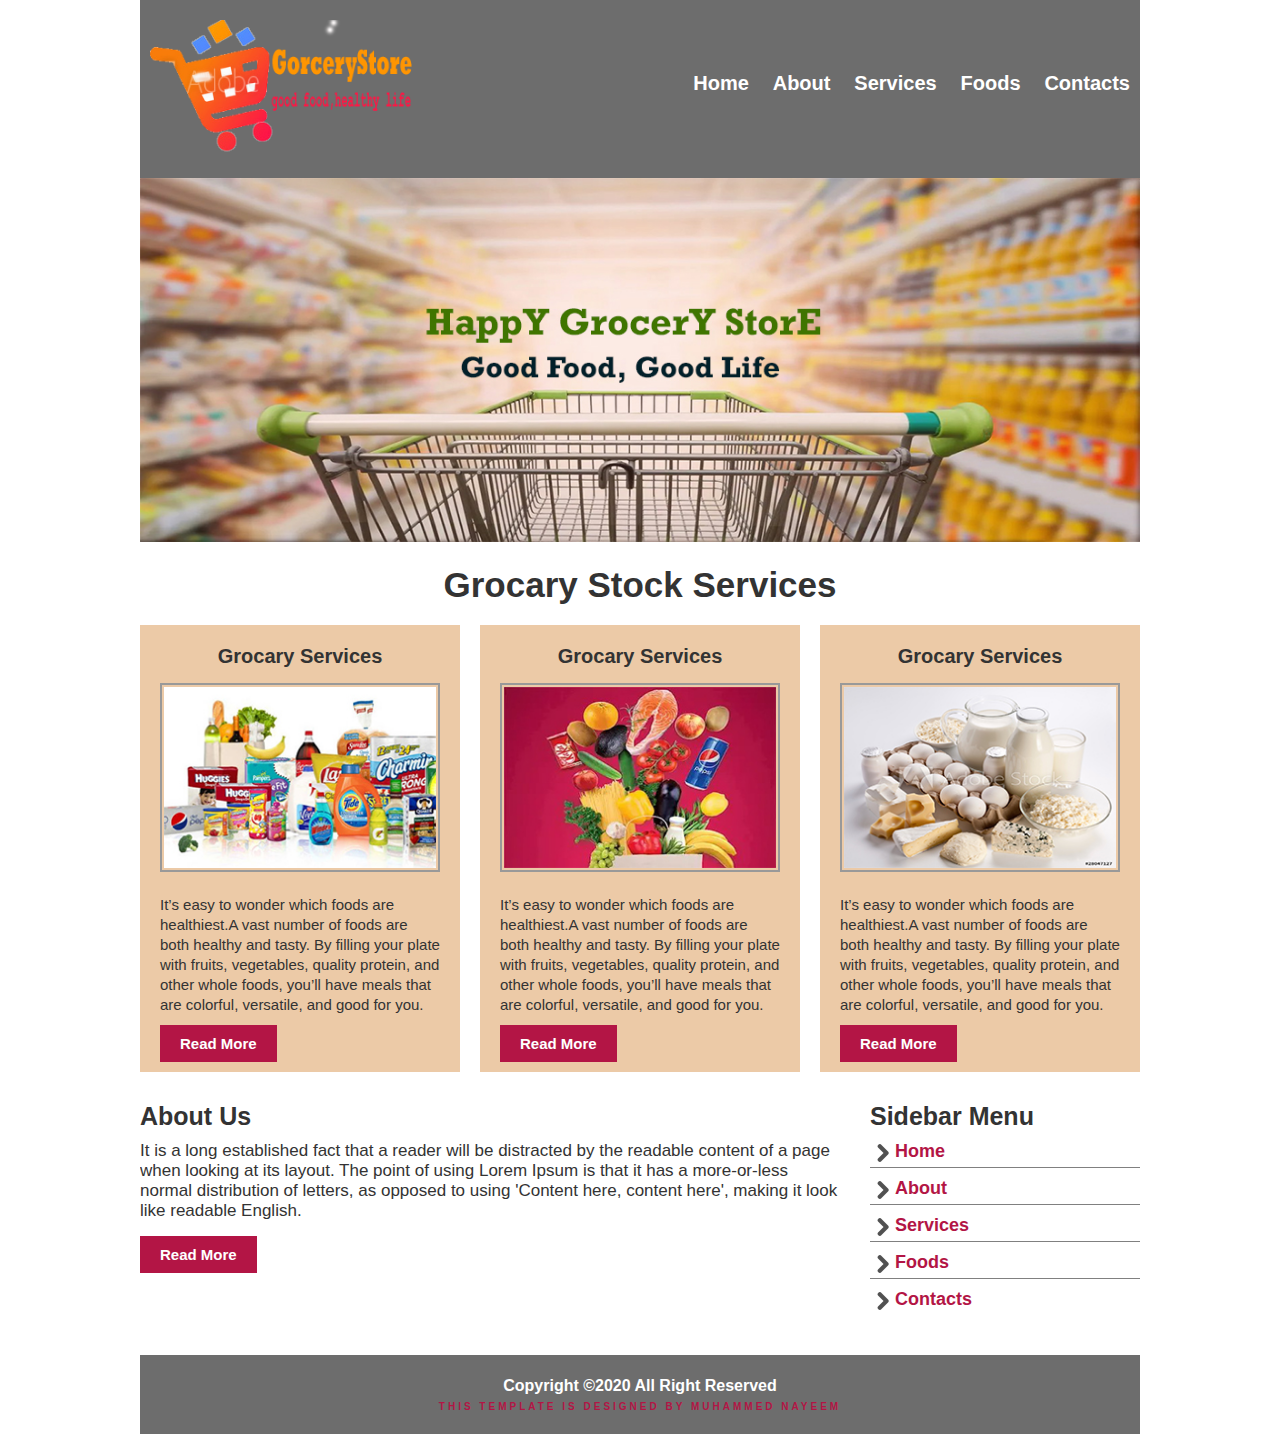
<file: HTML/Index.html>
<!DOCTYPE html>
<html lang="en">

  <head>
    <!--Meta Tags-->
    <meta charset="UTF-8">
    <meta name="viewport" content="width=device-width, initial-scale=1.0">
    <meta http-equiv="X-UA-Compatible" content="IE=edge">
    <meta name="keywords" content="HTML,CSS,Media-Queries">
    <meta name="description" content="GrocaaryStore FrontEnd Design, Responsive Design">
    <meta name="author" content="Muhammed Nayeem, Software-Developer">
    <!--Website Title-->
    <title>Grocary-Store | Home-Page</title>
    <!--Custom CSS Styling File Linking-->
    <link rel="stylesheet" href="../CSS/Custom.css">
    <!--Custom Respnsive-Code CSS File Linking-->
    <link rel="stylesheet" href="../CSS/Responsive.css">
  </head>

  <body>
    <div class="Area"><!--Main Fixed Area Start-->
      <header class="Header"><!--Header Section Start-->
        <div class="Logo"><!--Logo Section Start-->
          <a href="Index.html">
            <img src="../Assets/Logo.png" alt="Website Logo">
          </a>
        </div><!--Logo Section End-->

        <nav class="Menu"><!--Menu Section Start-->
          <ul>
            <li><a href="Index.html">home</a></li>
            <li><a href="About.html">about</a></li>
            <li><a href="Services.html">services</a></li>
            <li><a href="Foods.html">foods</a></li>
            <li><a href="Contact.html">contacts</a></li>
          </ul>
        </nav><!--Menu Section End-->
      </header><!--Header Section Finished-->

      <section class="Banner"><!--Banner Section-->
        <img src="../Assets/Banner.jpg" alt="Home-Page-Cover">
      </section><!--Banner Section End-->

      <section class="Services"><!--Services Section Start-->
        <div class="Title">
          <h4>grocary stock services</h4>
        </div>
        <div class="Services-Box">
          <article class="Single-Service"><!--Single Service One-->
            <h4>grocary services</h4>
            <img src="../Assets/Services4.jpg" alt="Service">
            <p>It’s easy to wonder which foods are healthiest.A vast number of foods are both healthy and tasty. By filling your plate with fruits, vegetables, quality protein, and other whole foods, you’ll have meals that are colorful, versatile, and good for you.</p>
            <a href="">read more</a>
          </article>

          <article class="Single-Service"><!--Single Service Two-->
            <h4>grocary services</h4>
            <img src="../Assets/Services5.jpg" alt="Service">
            <p>It’s easy to wonder which foods are healthiest.A vast number of foods are both healthy and tasty. By filling your plate with fruits, vegetables, quality protein, and other whole foods, you’ll have meals that are colorful, versatile, and good for you.</p>
            <a href="">read more</a>
          </article>

          <article class="Single-Service"><!--Single Service Three-->
            <h4>grocary services</h4>
            <img src="../Assets/Services8.jpeg" alt="Service">
            <p>It’s easy to wonder which foods are healthiest.A vast number of foods are both healthy and tasty. By filling your plate with fruits, vegetables, quality protein, and other whole foods, you’ll have meals that are colorful, versatile, and good for you.</p>
            <a href="">read more</a>
          </article>
        </div>
      </section><!--Services Section End-->

      <section class="About"><!--About Section Start-->
        <article class="About-Left">
          <h4>about us</h4>
          <p>It is a long established fact that a reader will be distracted by the readable content of a page when looking at its layout. The point of using Lorem Ipsum is that it has a more-or-less normal distribution of letters, as opposed to using 'Content here, content here', making it look like readable English.</p>
          <a href="About.html">read more</a>
        </article>

        <nav class="About-Menu"><!--About Side Menu-->
          <h4>sidebar menu</h4>
          <ul>
            <li><a href="Index.html">home</a></li>
            <li><a href="About.html">about</a></li>
            <li><a href="Services.html">services</a></li>
            <li><a href="Foods.html">foods</a></li>
            <li><a href="Contact.html">contacts</a></li>
          </ul>
        </nav>
      </section><!--About Section End-->

      <footer class="Footer"><!--Footer Section Start-->
        <p id="footer-P">copyright &copy;2020 all right reserved</p>
        <p id="P-footer">this template is designed by muhammed nayeem</p>
      </footer><!--Footer Section End-->
    </div><!--Main Fixed Area Finished-->
  </body>
</html>
</file>
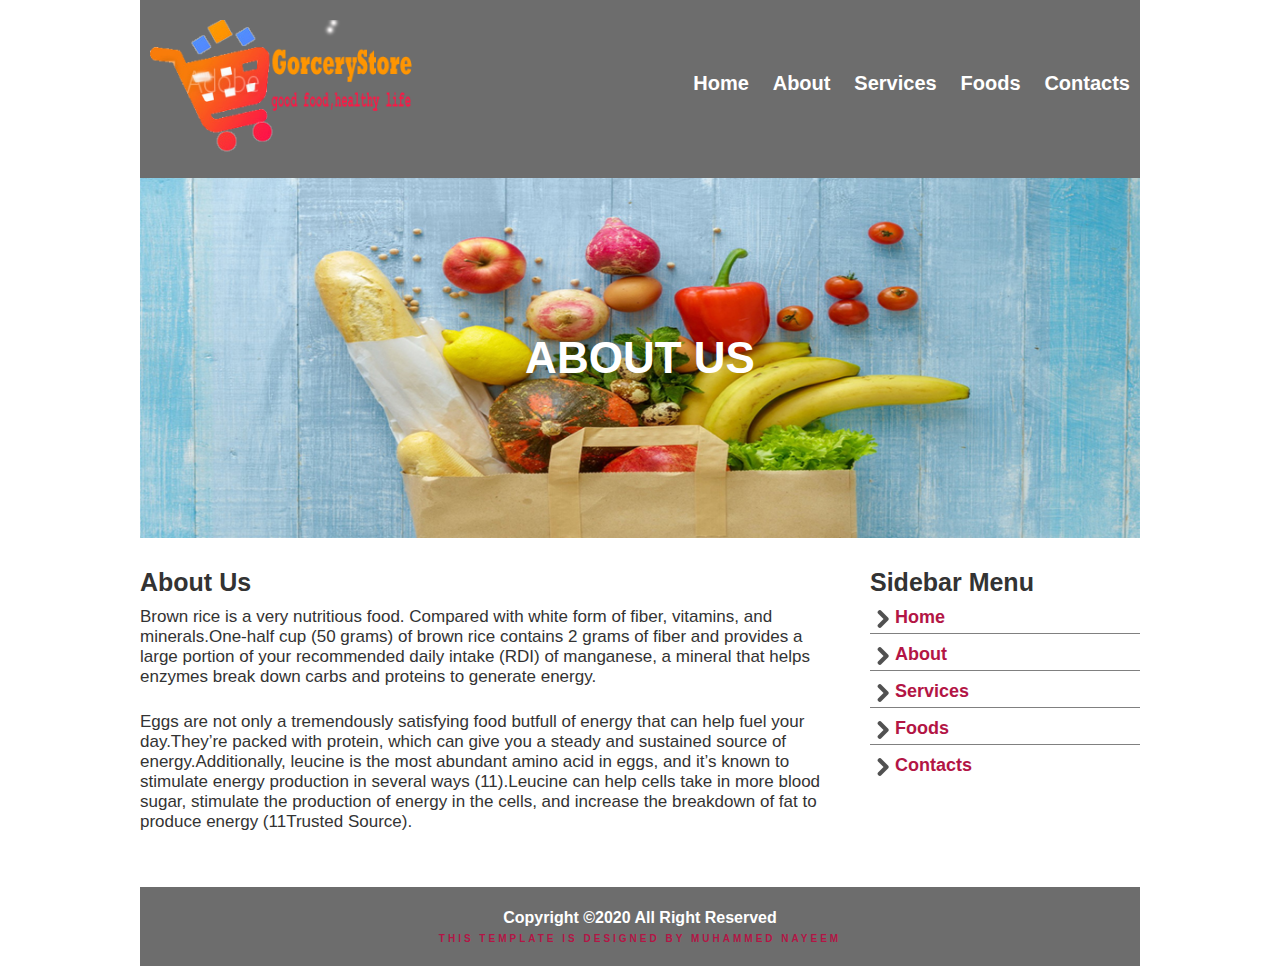
<file: HTML/About.html>
<!DOCTYPE html>
<html lang="en">

  <head>
    <!--Meta Tags-->
    <meta charset="UTF-8">
    <meta name="viewport" content="width=device-width, initial-scale=1.0">
    <meta http-equiv="X-UA-Compatible" content="IE=edge">
    <meta name="keywords" content="HTML,CSS,Media-Queries">
    <meta name="description" content="GrocaaryStore FrontEnd Design, Responsive Design">
    <meta name="author" content="Muhammed Nayeem, Software-Developer">
    <!--Website Title-->
    <title>Grocary-Store | About-Page</title>
    <!--Custom CSS Styling File Linking-->
    <link rel="stylesheet" href="../CSS/Custom.css">
    <!--Custom Respnsive-Code CSS File Linking-->
    <link rel="stylesheet" href="../CSS/Responsive.css">
  </head>

  <body>
    <div class="Area"><!--Main Fixed Area Start-->
      <header class="Header"><!--Header Section Start-->
        <div class="Logo"><!--Logo Section Start-->
          <a href="Index.html">
            <img src="../Assets/Logo.png" alt="Website Logo">
          </a>
        </div><!--Logo Section End-->

        <nav class="Menu"><!--Menu Section Start-->
          <ul>
            <li><a href="Index.html">home</a></li>
            <li><a href="About.html">about</a></li>
            <li><a href="Services.html">services</a></li>
            <li><a href="Foods.html">foods</a></li>
            <li><a href="Contact.html">contacts</a></li>
          </ul>
        </nav><!--Menu Section End-->
      </header><!--Header Section Finished-->

      <section class="About-Banner"><!--Banner Section-->
       <h4>about us</h4>
      </section><!--Banner Section End-->

      <section class="About"><!--About Section Start-->
        <article class="About-Left">
          <h4>about us</h4>
          <p>Brown rice is a very nutritious food. Compared with        white form of fiber, vitamins, and minerals.One-half cup (50 grams) of brown rice contains 2 grams of fiber and provides a large portion of your recommended daily intake (RDI) of manganese, a mineral that helps enzymes break down carbs and proteins to generate energy.</p>

          <p>Eggs are not only a tremendously satisfying food butfull of energy that can help fuel your day.They’re packed with protein, which can give you a steady and sustained source of energy.Additionally, leucine is the most abundant amino acid in eggs, and it’s known to stimulate energy production in several ways (11).Leucine can help cells take in more blood sugar, stimulate the production of energy in the cells, and increase the breakdown of fat to produce energy (11Trusted Source).</p>
        </article>

        <nav class="About-Menu"><!--About Side Menu-->
          <h4>sidebar menu</h4>
          <ul>
            <li><a href="Index.html">home</a></li>
            <li><a href="About.html">about</a></li>
            <li><a href="Services.html">services</a></li>
            <li><a href="Foods.html">foods</a></li>
            <li><a href="Contact.html">contacts</a></li>
          </ul>
        </nav>
      </section><!--About Section End-->

      <footer class="Footer"><!--Footer Section Start-->
        <p id="footer-P">copyright &copy;2020 all right reserved</p>
        <p id="P-footer">this template is designed by muhammed nayeem</p>
      </footer><!--Footer Section End-->
    </div><!--Main Fixed Area Finished-->
  </body>
</html>
</file>
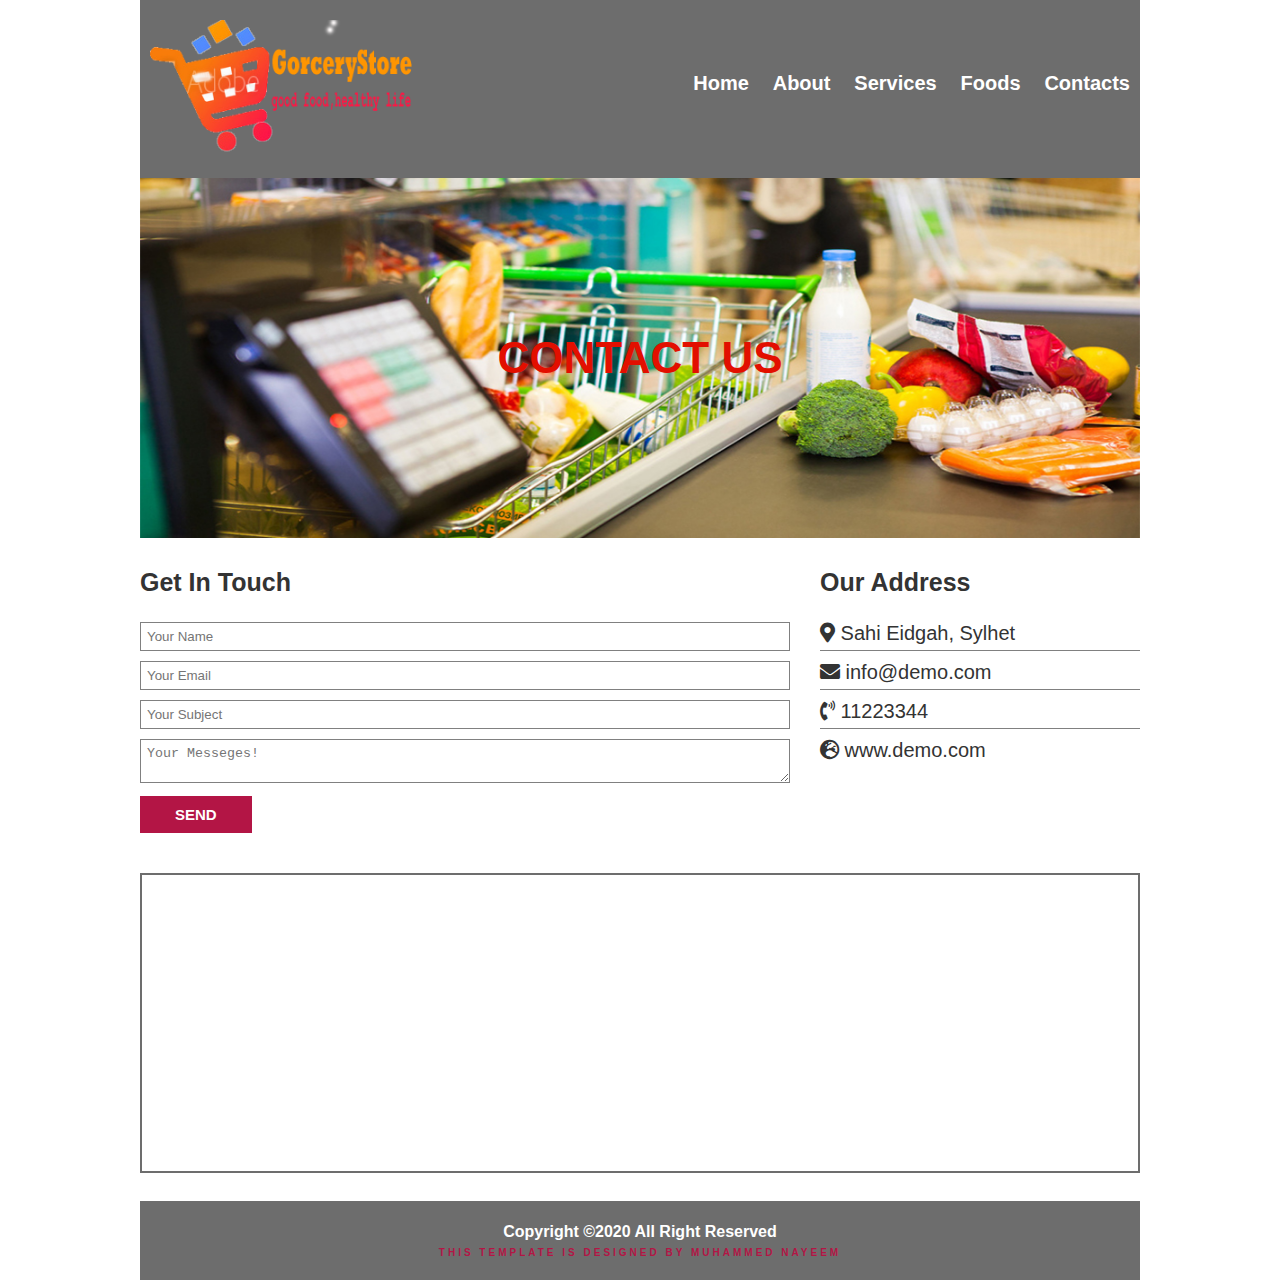
<file: HTML/Contact.html>
<!DOCTYPE html>
<html lang="en">

  <head>
    <!--Meta Tags-->
    <meta charset="UTF-8">
    <meta name="viewport" content="width=device-width, initial-scale=1.0">
    <meta http-equiv="X-UA-Compatible" content="IE=edge">
    <meta name="keywords" content="HTML,CSS,Media-Queries">
    <meta name="description" content="GrocaaryStore FrontEnd Design, Responsive Design">
    <meta name="author" content="Muhammed Nayeem, Software-Developer">
    <!--Website Title-->
    <title>Grocary-Store | Contacts-Page</title>
    <!--Custom CSS Styling File Linking-->
    <link rel="stylesheet" href="../CSS/Custom.css">
    <!--Font Awesome CSS File Liking-->
    <link rel="stylesheet" href="../CSS/all.min.css">
    <!--Custom Respnsive-Code CSS File Linking-->
    <link rel="stylesheet" href="../CSS/Responsive.css">
  </head>

  <body>
    <div class="Area"><!--Main Fixed Area Start-->
      <header class="Header"><!--Header Section Start-->
        <div class="Logo"><!--Logo Section Start-->
          <a href="Index.html">
            <img src="../Assets/Logo.png" alt="Website Logo">
          </a>
        </div><!--Logo Section End-->
        <nav class="Menu"><!--Menu Section Start-->
          <ul>
            <li><a href="Index.html">home</a></li>
            <li><a href="About.html">about</a></li>
            <li><a href="Services.html">services</a></li>
            <li><a href="Foods.html">foods</a></li>
            <li><a href="Contact.html">contacts</a></li>
          </ul>
        </nav><!--Menu Section End-->
      </header><!--Header Section Finished-->

      <section class="Contact-Banner"><!--Banner Section-->
       <h4>contact us</h4>
      </section><!--Banner Section End-->

      <section class="Contacts"><!--Contacts Section Start-->
        <div class="Contact-Form"><!--Contact Form-->
          <h4>get in touch</h4>
          <form action="">
            <input type="text" placeholder="Your Name">
            <input type="email" placeholder="Your Email">
            <input type="text" placeholder="Your Subject">
            <textarea placeholder="Your Messeges!"></textarea>
            <input type="submit" value="send">
          </form>
        </div><!--contact Form End-->
        <aside class="Contact-Address"><!--Contact Address Start-->
          <h4>our address</h4>
          <ul>
            <li><i class="fas fa-map-marker-alt"></i> Sahi Eidgah, Sylhet</li>
            <li><i class="fas fa-envelope"></i><a href="mailto:info@demo.com"> info@demo.com</a></li>
            <li><i class="fas fa-phone-volume"></i><a href="tel:11223344"> 11223344</a></li>
            <li><i class="fas fa-globe-europe"></i> www.demo.com</li>
          </ul>
        </aside><!--Contact Address End-->
      </section><!--Contacts Section End-->

      <section class="Map">
        <iframe src="https://www.google.com/maps/embed?pb=!1m18!1m12!1m3!1d3618.793288561572!2d91.8802017146455!3d24.905031649604044!2m3!1f0!2f0!3f0!3m2!1i1024!2i768!4f13.1!3m3!1m2!1s0x375054c5625b595d%3A0xb4eba7f5560918f5!2sShahi%20Eidgah%2C%20Sylhet!5e0!3m2!1sen!2sbd!4v1599511152945!5m2!1sen!2sbd">
        </iframe>
      </section>

      <footer class="Footer"><!--Footer Section Start-->
        <p id="footer-P">copyright &copy;2020 all right reserved</p>
        <p id="P-footer">this template is designed by muhammed nayeem</p>
      </footer><!--Footer Section End-->

    </div><!--Main Fixed Area Finished-->
  </body>
</html>
</file>
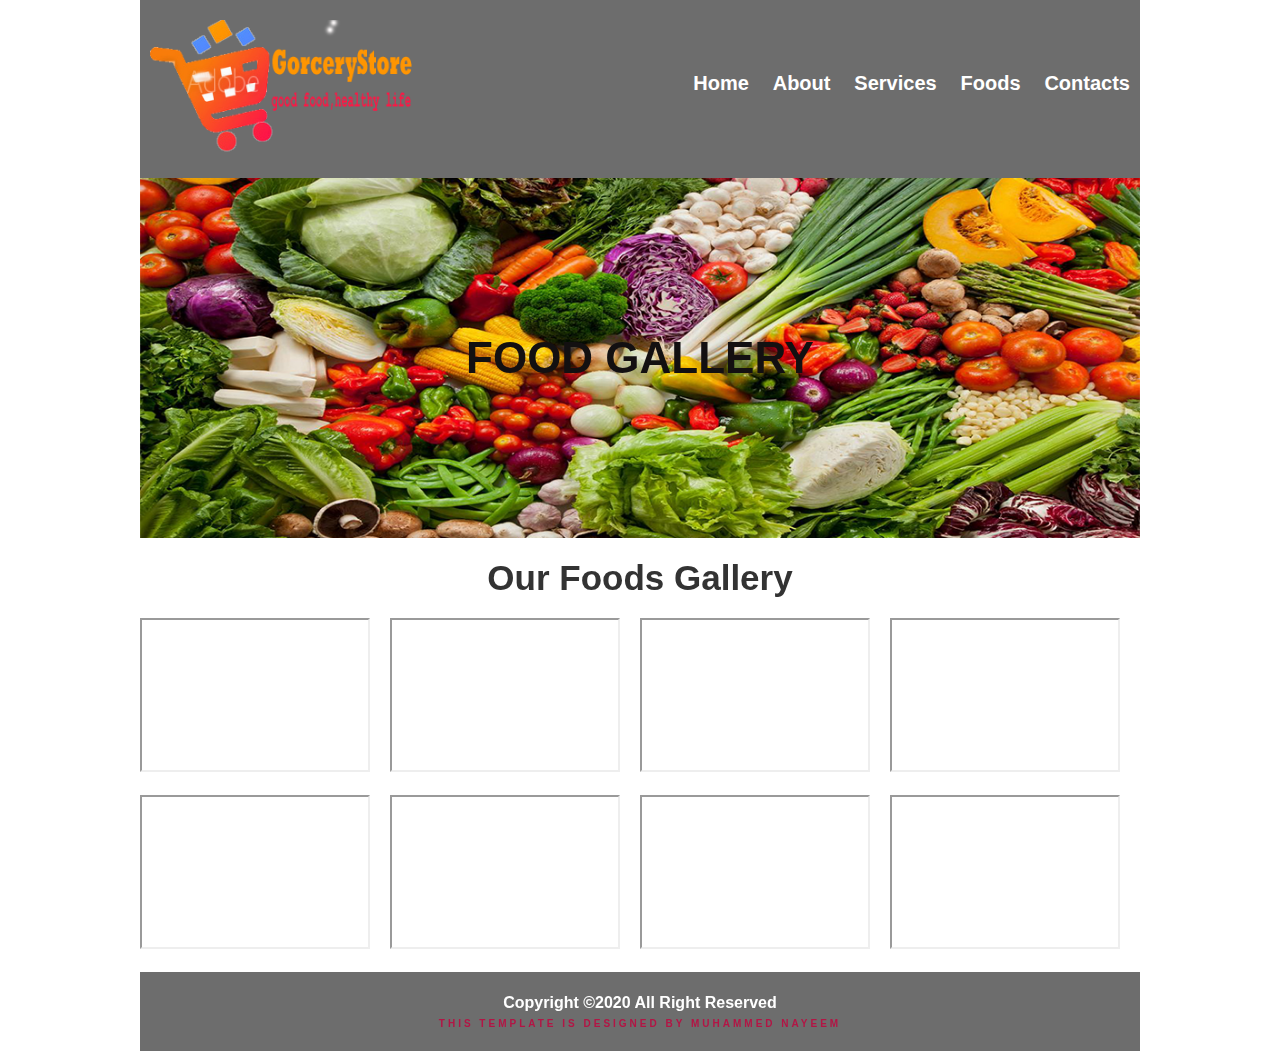
<file: HTML/Foods.html>
<!DOCTYPE html>
<html lang="en">

  <head>
    <!--Meta Tags-->
    <meta charset="UTF-8">
    <meta name="viewport" content="width=device-width, initial-scale=1.0">
    <meta http-equiv="X-UA-Compatible" content="IE=edge">
    <meta name="keywords" content="HTML,CSS,Media-Queries">
    <meta name="description" content="GrocaaryStore FrontEnd Design, Responsive Design">
    <meta name="author" content="Muhammed Nayeem, Software-Developer">
    <!--Website Title-->
    <title>Grocary-Store | Foods-Page</title>
    <!--Custom CSS Styling File Linking-->
    <link rel="stylesheet" href="../CSS/Custom.css">
    <!--Custom Respnsive-Code CSS File Linking-->
    <link rel="stylesheet" href="../CSS/Responsive.css">
  </head>

  <body>
    <div class="Area"><!--Main Fixed Area Start-->
      <header class="Header"><!--Header Section Start-->
        <div class="Logo"><!--Logo Section Start-->
          <a href="Index.html">
            <img src="../Assets/Logo.png" alt="Website Logo">
          </a>
        </div><!--Logo Section End-->

        <nav class="Menu"><!--Menu Section Start-->
          <ul>
            <li><a href="Index.html">home</a></li>
            <li><a href="About.html">about</a></li>
            <li><a href="Services.html">services</a></li>
            <li><a href="Foods.html">foods</a></li>
            <li><a href="Contact.html">contacts</a></li>
          </ul>
        </nav><!--Menu Section End-->
      </header><!--Header Section Finished-->

      <section class="Foods-Banner"><!--Banner Section-->
        <h4>food gallery</h4>
       </section><!--Banner Section End-->

       <section class="Food-Gallery"><!--Food Gallery Section-->
         <div class="Title">
           <h4>our foods gallery</h4>
         </div>
         <div class="Gallery-Box"><!--Food Gallery Video Section-->
            <div class="Food-Items">
              <iframe src="https://www.youtube.com/embed/VYKT8wUqPXE"></iframe>
            </div>

            <div class="Food-Items">
              <iframe src="https://www.youtube.com/embed/VYKT8wUqPXE"></iframe>
            </div>

            <div class="Food-Items">
              <iframe src="https://www.youtube.com/embed/VYKT8wUqPXE"></iframe>
            </div>

            <div class="Food-Items">
              <iframe src="https://www.youtube.com/embed/VYKT8wUqPXE"></iframe>
            </div>

            <div class="Food-Items">
              <iframe src="https://www.youtube.com/embed/VYKT8wUqPXE"></iframe>
            </div>

            <div class="Food-Items">
              <iframe src="https://www.youtube.com/embed/VYKT8wUqPXE"></iframe>
            </div>

            <div class="Food-Items">
              <iframe src="https://www.youtube.com/embed/VYKT8wUqPXE"></iframe>
            </div>

            <div class="Food-Items">
              <iframe src="https://www.youtube.com/embed/VYKT8wUqPXE"></iframe>
            </div>
         </div>
       </section><!--Food Gallery Section End-->

      <footer class="Footer"><!--Footer Section Start-->
        <p id="footer-P">copyright &copy;2020 all right reserved</p>
        <p id="P-footer">this template is designed by muhammed nayeem</p>
      </footer><!--Footer Section End-->
    </div><!--Main Fixed Area Finished-->
  </body>
</html>
</file>
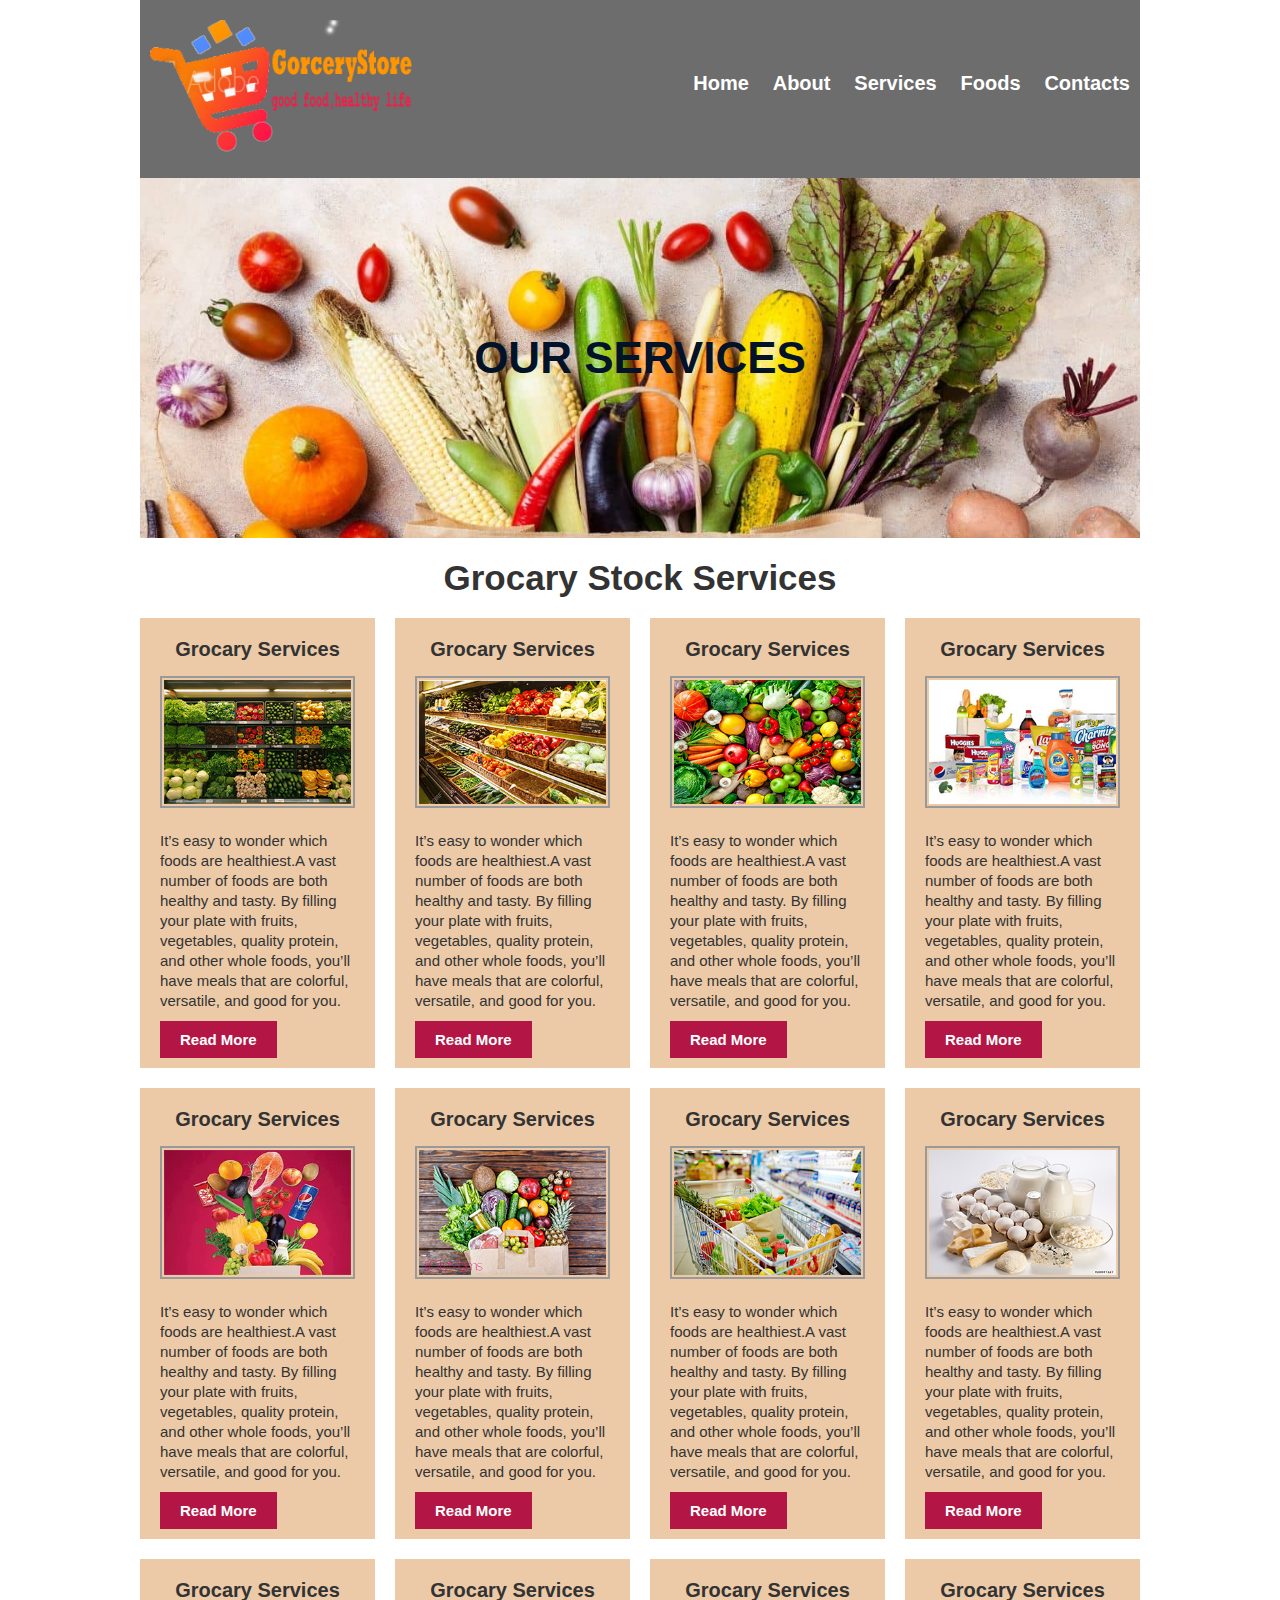
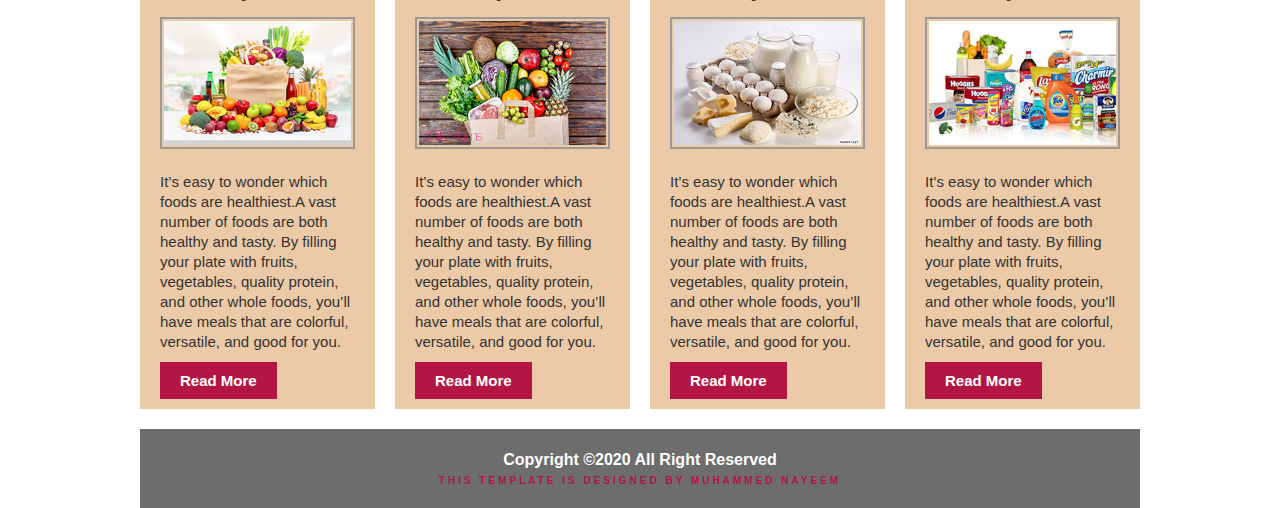
<file: HTML/Services.html>
<!DOCTYPE html>
<html lang="en">

  <head>
    <!--Meta Tags-->
    <meta charset="UTF-8">
    <meta name="viewport" content="width=device-width, initial-scale=1.0">
    <meta http-equiv="X-UA-Compatible" content="IE=edge">
    <meta name="keywords" content="HTML,CSS,Media-Queries">
    <meta name="description" content="GrocaaryStore FrontEnd Design, Responsive Design">
    <meta name="author" content="Muhammed Nayeem, Software-Developer">
    <!--Website Title-->
    <title>Grocary-Store | Services-Page</title>
    <!--Custom CSS Styling File Linking-->
    <link rel="stylesheet" href="../CSS/Custom.css">
    <!--Custom Respnsive-Code CSS File Linking-->
    <link rel="stylesheet" href="../CSS/Responsive.css">
  </head>

  <body>
    <div class="Area"><!--Main Fixed Area Start-->
      <header class="Header"><!--Header Section Start-->
        <div class="Logo"><!--Logo Section Start-->
          <a href="Index.html">
            <img src="../Assets/Logo.png" alt="Website Logo">
          </a>
        </div><!--Logo Section End-->

        <nav class="Menu"><!--Menu Section Start-->
          <ul>
            <li><a href="Index.html">home</a></li>
            <li><a href="About.html">about</a></li>
            <li><a href="Services.html">services</a></li>
            <li><a href="Foods.html">foods</a></li>
            <li><a href="Contact.html">contacts</a></li>
          </ul>
        </nav><!--Menu Section End-->
      </header><!--Header Section Finished-->

      <section class="Services-Banner"><!--Banner Section-->
        <h4>our services</h4>
       </section><!--Banner Section End-->

      <section class="Services"><!--Services Section Start-->
        <div class="Title">
          <h4>grocary stock services</h4>
        </div>
        <div class="Services-Box Services-Page">
          <article class="Single-Service"><!--Single Service One-->
            <h4>grocary services</h4>
            <img src="../Assets/Services1.jpg" alt="Service">
            <p>It’s easy to wonder which foods are healthiest.A vast number of foods are both healthy and tasty. By filling your plate with fruits, vegetables, quality protein, and other whole foods, you’ll have meals that are colorful, versatile, and good for you.</p>
            <a href="">read more</a>
          </article>

          <article class="Single-Service"><!--Single Service Two-->
            <h4>grocary services</h4>
            <img src="../Assets/Services2.jpg" alt="Service">
            <p>It’s easy to wonder which foods are healthiest.A vast number of foods are both healthy and tasty. By filling your plate with fruits, vegetables, quality protein, and other whole foods, you’ll have meals that are colorful, versatile, and good for you.</p>
            <a href="">read more</a>
          </article>

          <article class="Single-Service"><!--Single Service Three-->
            <h4>grocary services</h4>
            <img src="../Assets/Services3.jpg" alt="Service">
            <p>It’s easy to wonder which foods are healthiest.A vast number of foods are both healthy and tasty. By filling your plate with fruits, vegetables, quality protein, and other whole foods, you’ll have meals that are colorful, versatile, and good for you.</p>
            <a href="">read more</a>
          </article>

          <article class="Single-Service"><!--Single Service Four-->
            <h4>grocary services</h4>
            <img src="../Assets/Services4.jpg" alt="Service">
            <p>It’s easy to wonder which foods are healthiest.A vast number of foods are both healthy and tasty. By filling your plate with fruits, vegetables, quality protein, and other whole foods, you’ll have meals that are colorful, versatile, and good for you.</p>
            <a href="">read more</a>
          </article>

          <article class="Single-Service"><!--Single Service Five-->
            <h4>grocary services</h4>
            <img src="../Assets/Services5.jpg" alt="Service">
            <p>It’s easy to wonder which foods are healthiest.A vast number of foods are both healthy and tasty. By filling your plate with fruits, vegetables, quality protein, and other whole foods, you’ll have meals that are colorful, versatile, and good for you.</p>
            <a href="">read more</a>
          </article>

          <article class="Single-Service"><!--Single Service Six-->
            <h4>grocary services</h4>
            <img src="../Assets/Services6.jpeg" alt="Service">
            <p>It’s easy to wonder which foods are healthiest.A vast number of foods are both healthy and tasty. By filling your plate with fruits, vegetables, quality protein, and other whole foods, you’ll have meals that are colorful, versatile, and good for you.</p>
            <a href="">read more</a>
          </article>

          <article class="Single-Service"><!--Single Service Seven-->
            <h4>grocary services</h4>
            <img src="../Assets/Services7.jpg" alt="Service">
            <p>It’s easy to wonder which foods are healthiest.A vast number of foods are both healthy and tasty. By filling your plate with fruits, vegetables, quality protein, and other whole foods, you’ll have meals that are colorful, versatile, and good for you.</p>
            <a href="">read more</a>
          </article>

          <article class="Single-Service"><!--Single Service Eight-->
            <h4>grocary services</h4>
            <img src="../Assets/Services8.jpeg" alt="Service">
            <p>It’s easy to wonder which foods are healthiest.A vast number of foods are both healthy and tasty. By filling your plate with fruits, vegetables, quality protein, and other whole foods, you’ll have meals that are colorful, versatile, and good for you.</p>
            <a href="">read more</a>
          </article>

          <article class="Single-Service"><!--Single Service Nine-->
            <h4>grocary services</h4>
            <img src="../Assets/Services9.jpg" alt="Service">
            <p>It’s easy to wonder which foods are healthiest.A vast number of foods are both healthy and tasty. By filling your plate with fruits, vegetables, quality protein, and other whole foods, you’ll have meals that are colorful, versatile, and good for you.</p>
            <a href="">read more</a>
          </article>

          <article class="Single-Service"><!--Single Service Ten-->
            <h4>grocary services</h4>
            <img src="../Assets/Services6.jpeg" alt="Service">
            <p>It’s easy to wonder which foods are healthiest.A vast number of foods are both healthy and tasty. By filling your plate with fruits, vegetables, quality protein, and other whole foods, you’ll have meals that are colorful, versatile, and good for you.</p>
            <a href="">read more</a>
          </article>

          <article class="Single-Service"><!--Single Service Eleven-->
            <h4>grocary services</h4>
            <img src="../Assets/Services8.jpeg" alt="Service">
            <p>It’s easy to wonder which foods are healthiest.A vast number of foods are both healthy and tasty. By filling your plate with fruits, vegetables, quality protein, and other whole foods, you’ll have meals that are colorful, versatile, and good for you.</p>
            <a href="">read more</a>
          </article>

          <article class="Single-Service"><!--Single Service Twelve-->
            <h4>grocary services</h4>
            <img src="../Assets/Services4.jpg" alt="Service">
            <p>It’s easy to wonder which foods are healthiest.A vast number of foods are both healthy and tasty. By filling your plate with fruits, vegetables, quality protein, and other whole foods, you’ll have meals that are colorful, versatile, and good for you.</p>
            <a href="">read more</a>
          </article>
        </div>
      </section><!--Services Section End-->

      <footer class="Footer"><!--Footer Section Start-->
        <p id="footer-P">copyright &copy;2020 all right reserved</p>
        <p id="P-footer">this template is designed by muhammed nayeem</p>
      </footer><!--Footer Section End-->
    </div><!--Main Fixed Area Finished-->
  </body>
</html>
</file>
<file: CSS/Custom.css>
*
{
  margin: 0;
  padding: 0;
  box-sizing: border-box;
}
@import url('https://fonts.googleapis.com/css2?family=Poppins:wght@300;400;600&display=swap');
body
{
  font-family: 'Poppins', sans-serif;
  font-size: 14px;
  font-weight: 400;
  color: #333;
}
h1, h2, h3, h4, h5, h6
{
  font-weight: 600px;
}
/*Main Fixed Area CSS Code*/
.Area
{
  width: 1000px;
  margin: 0 auto;
}

/*Header part CSS Code*/
.Header
{
 overflow: hidden;
 padding: 20px 0;
 background-color: #6d6d6d;
}
.Logo
{
  float: left;
  width: 270px;
  margin-right: 20px;
  margin-left: 10px;
}
.Logo img
{
  width: 100%;
}
.Menu
{
  float: right;
  width: 700px;
}
.Menu ul
{
  list-style: none;
  text-align: right;
  margin-top: 42px;
}
.Menu ul li
{
  display: inline-block;
}
.Menu ul li a
{
  display: block;
  text-decoration: none;
  font-size: 20px;
  text-transform: capitalize;
  padding: 10px;
  color: #fff;
  font-weight: bold;
  transition: .5s;
}
.Menu ul li a:hover
{
  background: #B31545;
}
/*Header part CSS Code End*/

/*Home page Banner part*/ 
.Banner
{

}
.Banner img
{
  width: 100%;
}
/*Banner part end*/

/*Services Section*/
.Services
{

}
.Title
{

}
.Title h4
{
  text-align: center;
  padding: 20px 0;
  text-transform: capitalize;
  font-size: 35px;
}
.Services-Box
{
  overflow: hidden;
}
.Single-Service
{
  float: left;
  background: #ECCAA7;
  width: 320px;
  padding: 20px;
  margin-right: 20px;
}
.Services-Box .Single-Service:last-child 
{
  margin-right: 0;
}
.Single-Service h4 
{
  text-transform: capitalize;
  text-align: center;
  font-size: 20px;
  margin-bottom: 15px;
}
.Single-Service img
{
  width: 100%;
  border: 2px solid #999999;
  padding: 2px;
}
.Single-Service p {
  font-size: 15px;
  line-height: 20px;
  margin: 20px 0;
}
.Single-Service a, .About-Left a
{
  text-decoration: none;
  background: #B31545;
  padding: 10px 20px;
  color: #fff;
  text-transform: capitalize;
  font-size: 15px;
  font-weight: bold;
}
.Services-Page .Single-Service 
{
  width: 235px;
  margin-bottom: 20px;
}
.Services-Page .Single-Service:nth-child(4),
.Services-Page .Single-Service:nth-child(8),
.Services-Page .Single-Service:nth-child(12),.Gallery-Box .Food-Items:nth-child(4), 
.Gallery-Box .Food-Items:nth-child(8)  
{
  margin-right: 0;
}
/*Services part end*/

/*About Section*/
.About
{
  overflow: hidden;
  padding: 30px 0;
}
.About-Left
{
  float: left;
  width: 700px;
  margin-right: 20px;
}
.About-Left h4, .About-Menu h4
{
  text-transform: capitalize;
  font-size: 25px;
  margin-bottom: 10px;
}
.About-Left p
{
  font-size: 17px;
  margin-bottom: 25px;
}
.About-Menu
{
  float: right;
  width: 270px;
}
.About-Menu ul
{
  list-style: none;
}
.About-Menu ul li
{
  margin-bottom: 10px;
  padding-bottom: 5px;
  border-bottom: 1px solid gray;
  background-image: url("../Assets/arrow.png");
  background-repeat: no-repeat;
  padding-left: 25px;
  line-height: 20px;
}
.About-Menu ul li:last-child
{
  border-bottom: 0;
}
.About-Menu ul li a
{
  text-decoration: none;
  text-transform: capitalize;
  color: #B31545;
  font-size: 18px;
  font-weight: bold;
}
/*About part end*/

/*Page Banner CSS Code*/
.About-Banner, .Services-Banner,
.Foods-Banner, .Contact-Banner
{
  background-image: url("../Assets/About-Cover.jpg");
  padding: 155px 0;
  background-size: cover;
  background-repeat: no-repeat;
  background-position: center;
  text-align: center;
}
.Services-Banner
{
  background-image: url("../Assets/Services-Cover.jpg");
}
.Foods-Banner
{
  background-image: url("../Assets/Foods-Cover.jpg");
}
.Contact-Banner
{
  background-image: url("../Assets/Contact-Cover.jpg");
}
.About-Banner h4, .Services-Banner h4,
.Foods-Banner h4, .Contact-Banner h4
{
  color: #fff;
  text-transform: uppercase;
  font-size: 44px;
  font-weight: bold;
}
.Services-Banner h4
{
  color: #011229;
}
.Foods-Banner h4
{
  color: #131011;
}
.Contact-Banner h4
{
  color: #e20f00;
}
/*Page Banner end*/

/*Food-Gallery section*/
.Food-Gallery
{
 
}
.Gallery-Box
{
  overflow: hidden;
}
.Food-Items
{
  float: left;
  width: 230px;
  margin-right: 20px;
  margin-bottom: 20px;
}
.Food-Items iframe
{
  width: 100%;
}
/*Food-Gallery end*/

/*Contact Section Start*/
.Contacts
{
  overflow: hidden;
  padding: 30px 0;
}
.Contact-Form
{
  float: left;
  width: 650px;
  margin-right: 20px;
}
.Contact-Form h4, .Contact-Address h4
{
  text-transform: capitalize;
  font-size: 25px;
  margin-bottom: 25px;
}
.Contact-Form input, .Contact-Form textarea
{
  width: 100%;
  margin-bottom: 10px;
  padding: 6px;
  outline: none;
  border: 1px solid gray;
}
.Contact-Form input[type="submit"]
{
  width: auto;
  padding: 10px 35px;
  font-size: 15px;
  text-transform: uppercase;
  border: none;
  background: #B31545;
  color: #fff;
  font-weight: bold;
  cursor: pointer;
}
.Contact-Address
{
  float: right;
  width: 320px;
}
.Contact-Address ul
{
  list-style: none;
}
.Contact-Address ul li
{
  margin-bottom: 10px;
  padding-bottom: 5px;
  border-bottom: 1px solid gray;
  font-size: 20px;
}
.Contact-Address ul li:hover,
.Contact-Address ul li a:hover
{
  color: #b31545;
}
.Contact-Address ul li:last-child 
{
  border-bottom: 0;
}
.Contact-Address ul li a
{
  text-decoration: none;
  color: #333;
}

.Map
{
  margin-bottom: 25px;
}
.Map iframe
{
  width: 100%;
  border: 2px solid #6d6d6d;
  height: 300px;
  padding: 2px;
}
/*Contact Section End*/

/*Footer Section*/
.Footer
{
  padding: 22px;
  background: #6d6d6d;
  color: #fff;
}
.Footer #footer-P
{
  text-align: center;
  text-transform: capitalize;
  font-size: 16px;
  font-weight: bold;
}
.Footer #P-footer
{
  text-align: center;
  margin-top: 6px;
  font-size: 10px;
  text-transform: uppercase;
  font-weight: bold;
  letter-spacing: 3px;
  color: #B31545;
}
</file>
<file: CSS/Responsive.css>
/*Medium Layout: 1280px*/
@media only screen and (min-width: 992px) and (max-width: 1200px)
{
  /*Home page Responsive code*/
  .Area
  {
    width: 970px;
  }
  .Logo 
  {
    width: 240px;
  }
  .Single-Service 
  {
    width: 310px;
  }
  .About-Left 
  {
    width: 680px;
  }

  /*Services page Resoponsive code*/
  .Services-Page .Single-Service 
  {
    width: 310px;
  }
  .Services-Page .Single-Service:nth-child(3),
  .Services-Page .Single-Service:nth-child(6),
  .Services-Page .Single-Service:nth-child(9),
  .Services-Page .Single-Service:nth-child(12) 
  {
    margin-right: 0;
  }
  .Services-Page .Single-Service:nth-child(4),
  .Services-Page .Single-Service:nth-child(8)
  {
    margin-right: 20px;
  }

  /*Foos Page Responsive Code*/
  .Food-Items 
  {
    width: 227px;
  }

  /*Contact Page Responsive Code*/
  .Contact-Form 
  {
    width: 620px;
  }
  .Contact-Address ul li 
  {
    margin-bottom: 18px;
  }
}

/*Tablet Layout: 768px*/
@media only screen and (min-width: 768px) and (max-width: 991px)
{
  /*Home page Responsive Code*/
  .Area
  {
    width: 750px;
  }
  .Logo 
  {
    width: 240px;
  }
  .Menu 
  {
    width: 460px;
  }
  .Menu ul 
  {
    margin-top: 35px;
  }
  .Menu ul li a 
  {
    font-size: 18px;
    padding: 5px;
  }
  .Single-Service 
  {
    width: 240px;
    padding: 15px;
    margin-right: 15px;
  }
  .Single-Service h4 
  {
    font-size: 20px;
    margin-bottom: 15px;
  }
  .Single-Service p 
  {
    font-size: 15px;
    line-height: 20px;
    margin: 18px 0;
  }
  .Single-Service a, .About-Left a 
  {
    padding: 8px 12px;
    font-size: 12px;
  }
  .About-Left 
  {
    width: 500px;
  }
  .About-Menu 
  {
    width: 230px;
  }

  /*Services Page Responsive Code*/
  .Services-Page .Single-Service 
  {
    width: 240px;
  }
  .Services-Page .Single-Service:nth-child(3),
  .Services-Page .Single-Service:nth-child(6),
  .Services-Page .Single-Service:nth-child(9),
  .Services-Page .Single-Service:nth-child(12)
  {
    margin-right: 0;
  }
  .Services-Page .Single-Service:nth-child(4),
  .Services-Page .Single-Service:nth-child(8)
  {
    margin-right: 15px;
  }

  /*Food Page Responsive Code*/
  .Food-Items 
  {
    width: 236px;
  }
  .Gallery-Box .Food-Items:nth-child(3),
  .Gallery-Box .Food-Items:nth-child(6) 
  {
    margin-right: 0;
  }
  .Gallery-Box .Food-Items:nth-child(4),
  .Gallery-Box .Food-Items:nth-child(8)
  {
    margin-right: 20px;
  }

  /*Contacts Page Responsive Code*/
  .Contact-Form 
  {
    width: 480px;
    margin-right: 15px;
  }
  .Contact-Address 
  {
    width: 230px;
  }
  .Contact-Address ul li 
  {
    margin-bottom: 20px;
  }
}

/*Mobile Layout: 320px*/
@media only screen and (max-width: 767px)
{
  /*Home Page Responsive Code*/
  .Area
  {
    width: 300px;
  }
  .Menu 
  {
    width: 100%;
  }
  .Menu ul 
  {
    text-align: center;
    margin-top: 5px;
  }
  .Title h4 
  {
    padding: 16px 0;
    font-size: 26px;
  }
  .Single-Service 
  {
    width: 100%;
    padding: 16px;
    margin-bottom: 20px;
  }
  .Single-Service h4 
  {
    font-size: 23px;
    margin-bottom: 13px;
  }
  .Single-Service p 
  {
    font-size: 16px;
    line-height: 22px;
    margin: 16px 0;
  }
  .About-Left 
  {
    width: 100%;
  }
  .About-Left p 
  {
    font-size: 16px;
  }
  .About-Menu 
  {
    width: 100%;
    padding-top: 30px;
  }
  
  /*Page Banner and Content Responsive Code*/
  .About-Banner, .Services-Banner, .Foods-Banner, .Contact-Banner 
  {
    padding: 55px 0;
  }
  .About-Banner h4, .Services-Banner h4, .Foods-Banner h4, 
  .Contact-Banner h4 
  {
    font-size: 30px;
  }

  /*Services Page Responsive Code*/
  .Services-Page .Single-Service 
  {
    width: 100%;
  }

  /*Foods Page Responsive Code*/
  .Food-Items 
  {
    width: 100%;
  }

  /*Contacts Page Responsive Code*/
  .Contact-Form 
  {
    width: 100%;
    margin-bottom: 20px;
  }
  .Contact-Address 
  {
    width: 100%;
  }
  .Contact-Address ul li 
  {
    margin-bottom: 22px;
  }
  .Map iframe 
  {
    height: 210px;
  }
}

/*Wide Mobile Layout: 480px*/
@media only screen and (min-width: 480px) and (max-width: 767px)
{
  .Area
  {
    width: 450px;
  }
  .Food-Items 
  {
    width: 47%;
  }
  .Gallery-Box .Food-Items:nth-child(2),
  .Gallery-Box .Food-Items:nth-child(4),
  .Gallery-Box .Food-Items:nth-child(6),
  .Gallery-Box .Food-Items:nth-child(8) 
  {
    margin-right: 0;
  }
}
</file>
